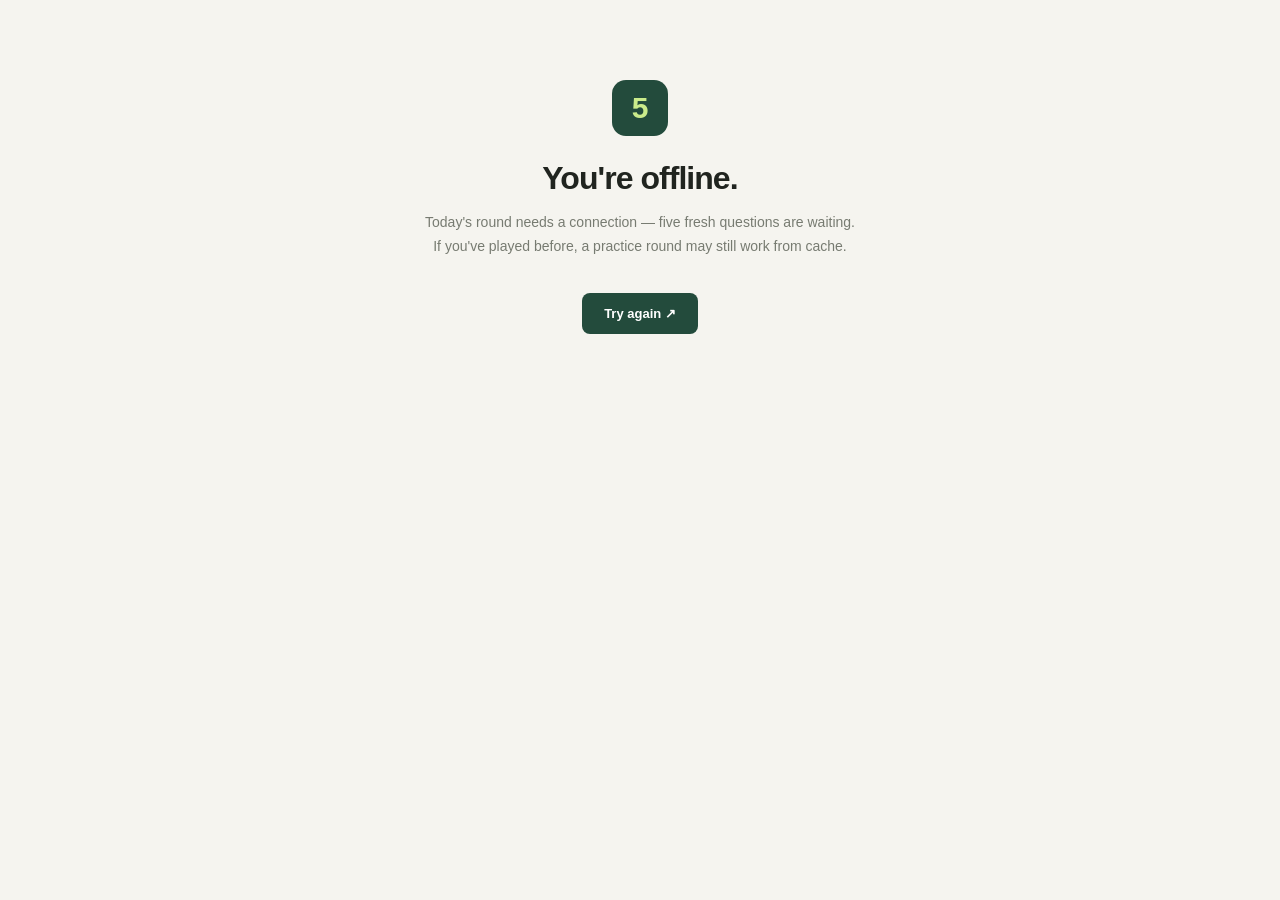
<file: static/offline.html>
<!doctype html>
<html lang="en">
<head>
  <meta charset="utf-8">
  <meta name="viewport" content="width=device-width,initial-scale=1">
  <meta name="theme-color" content="#f5f4ef">
  <title>Five Big Things — offline</title>
  <style>
    body{margin:0;background:#f5f4ef;color:#20241f;font-family:-apple-system,'DM Sans',sans-serif;-webkit-font-smoothing:antialiased}
    main{max-width:650px;margin:0 auto;padding:80px 24px;text-align:center}
    .mark{display:inline-grid;place-items:center;width:56px;height:56px;border-radius:14px;background:#234b3c;color:#caeb8b;font-size:30px;font-weight:700}
    h1{font-size:32px;letter-spacing:-.03em;margin:24px 0 10px}
    p{font-size:14px;line-height:1.7;color:#777b71}
    button{margin-top:20px;border:0;border-radius:8px;padding:13px 22px;font-size:13px;font-weight:600;background:#234b3c;color:#fff;cursor:pointer}
  </style>
</head>
<body>
  <main>
    <span class="mark">5</span>
    <h1>You're offline.</h1>
    <p>Today's round needs a connection — five fresh questions are waiting.<br>If you've played before, a practice round may still work from cache.</p>
    <button onclick="location.href='/'">Try again ↗</button>
  </main>
</body>
</html>
</file>
